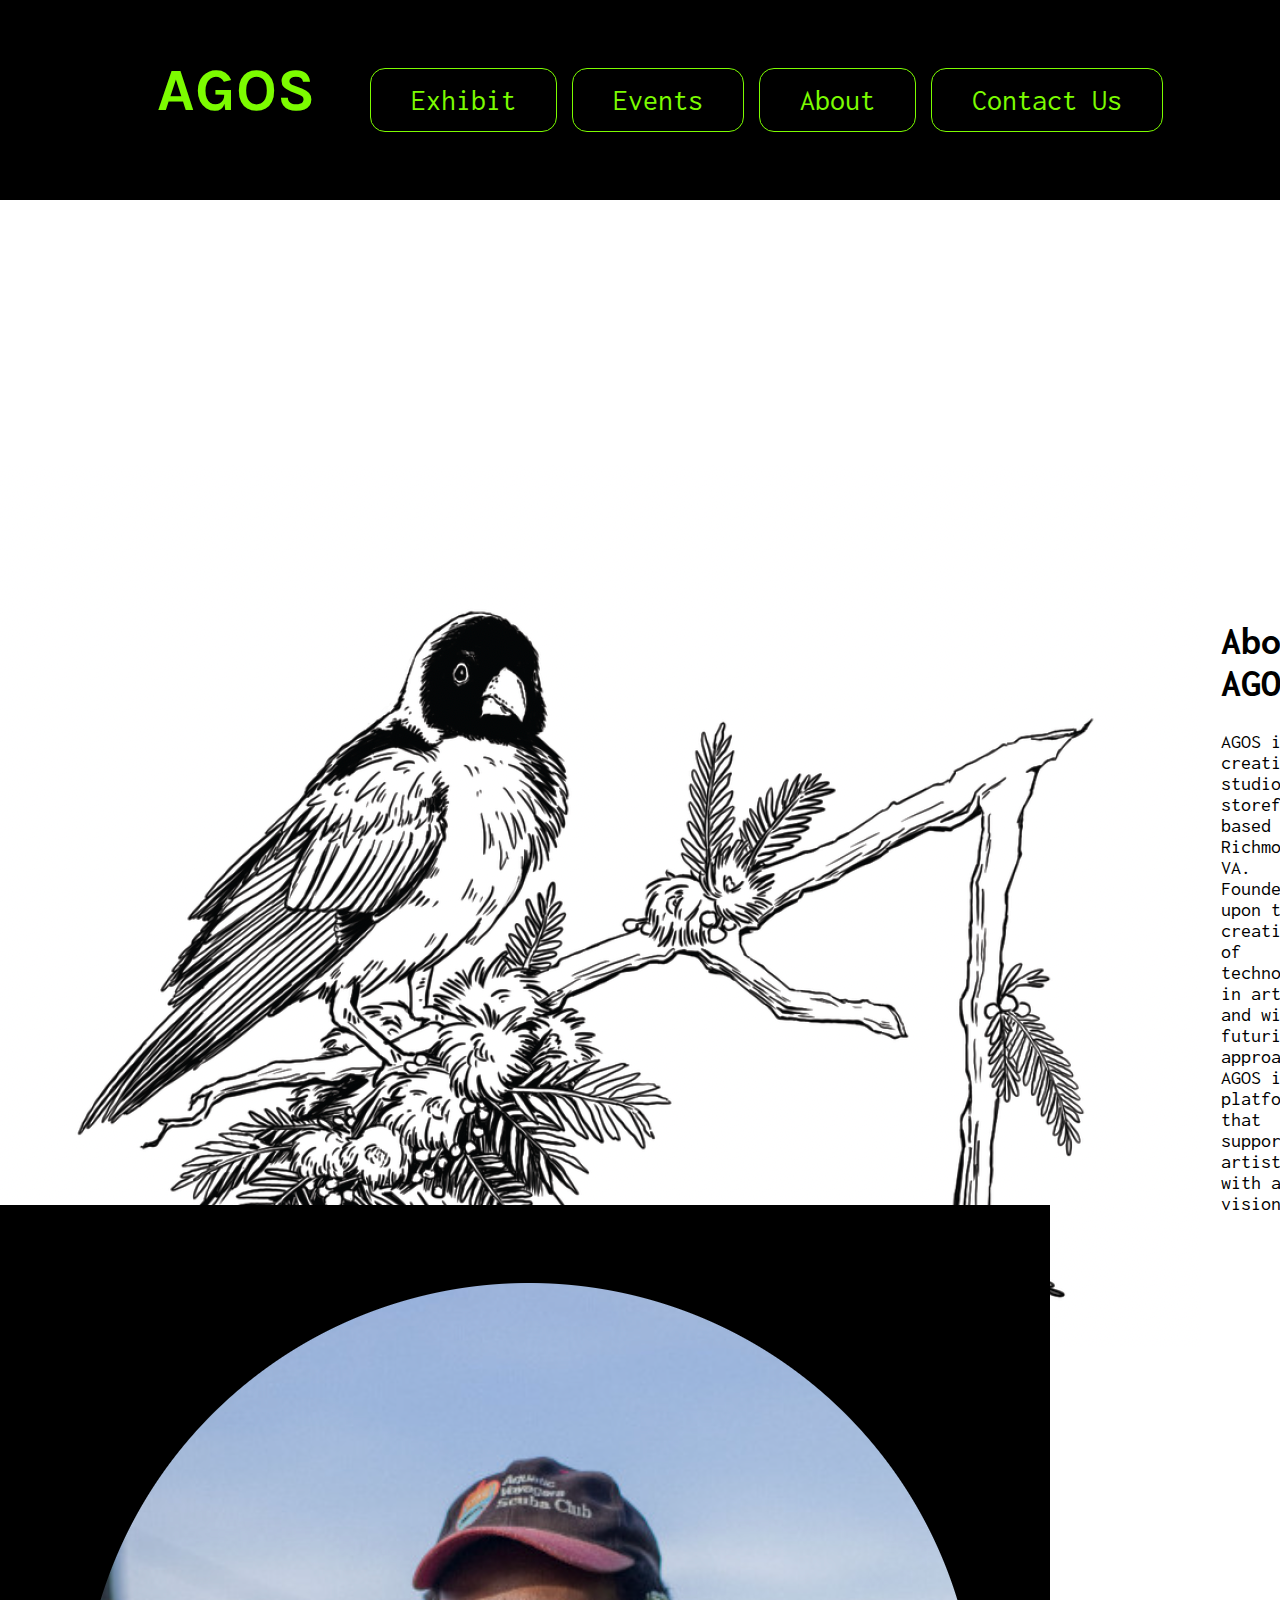
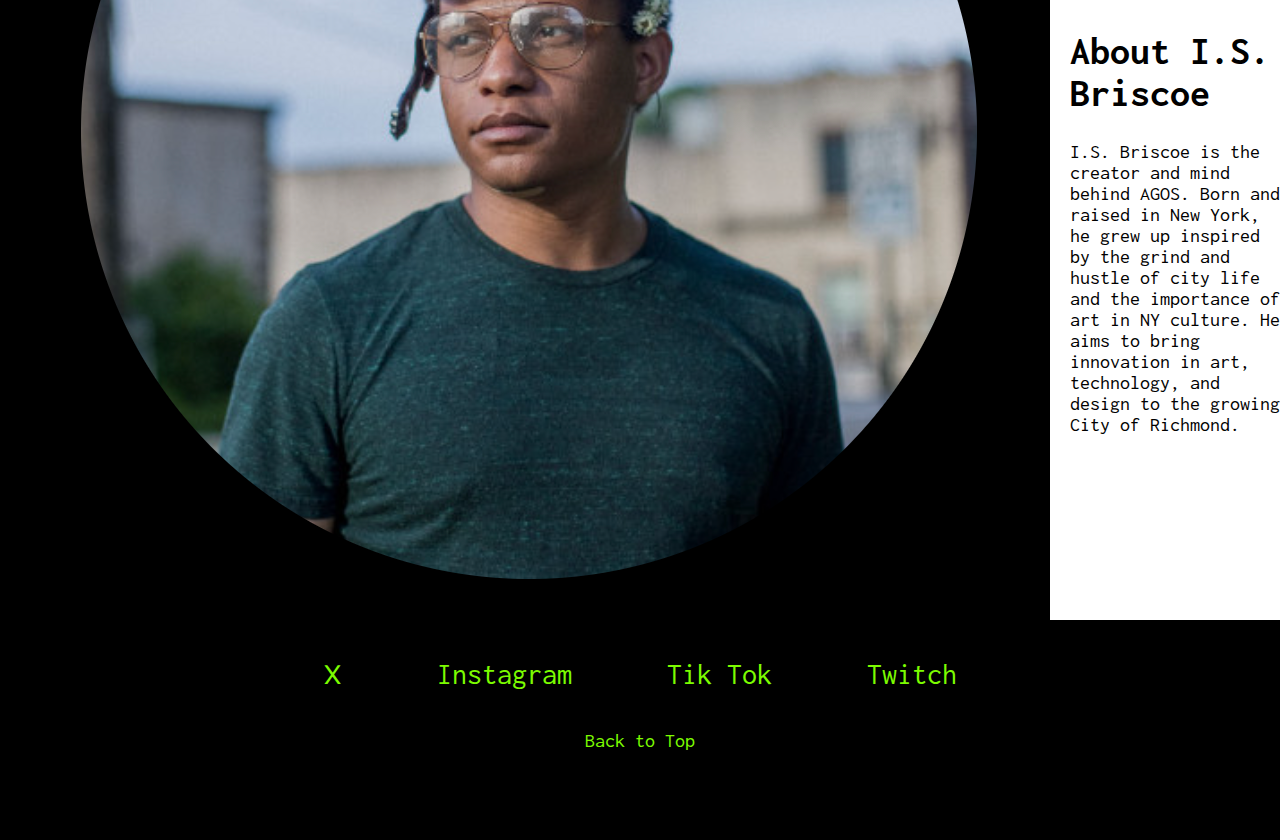
<file: about.html>
<!DOCTYPE html>
<html lang="en">
	<head>
		<title>AGOS About page</title>
		<meta charset="UTF-8">
		<link href="css/about-us.css" rel="stylesheet" type="text/css"/>
        <link rel="preconnect" href="https://fonts.googleapis.com">
        <link rel="preconnect" href="https://fonts.gstatic.com" crossorigin>
        <link href="https://fonts.googleapis.com/css2?family=Inconsolata:wght@200;300;400;500;600;700;800;900&family=Karla:ital,wght@0,200;0,300;0,400;0,500;0,600;0,700;0,800;1,200;1,300;1,400;1,500;1,600;1,700;1,800&display=swap" rel="stylesheet">
    </head>
<body>
		<!-- The navigation includes the company name and site navigation. -->
			<nav>
                <ul> 
                     <li> 
                        <h1 id="top"/h1><a href="index.html">AGOS</a>
                    </li>
                    <li class="nav-text"><a class="hme" href="exhibit.html" tabindex="1">exhibit</a></li> 
                    <li class="nav-text"><a href="events.html" tabindex="2">events</a></li> 
                    <li class="nav-text"><a class="hme" href="about.html" tabindex="3">about</a></li> 
                    <li class="nav-text"><a href="contact-page.html" tabindex="4">contact us</a></li> 
                </ul>
			</nav>
<main>
			<!-- About AGOS -->
   <div class="container">
      <div class="image">
        <img src="images/agoslogo.png">
      </div>
      <div class="text">
        <h1>About AGOS</h1>
        <p> AGOS is a creative studio and storefront based in Richmond, VA. Founded upon the creation of technology in art, and with a futuristic approach. AGOS is a platform that supports artists with a vision.</p>
      </div>
    </div>
    			<!-- About I.S. Briscoe -->
   <div class="container 2">
      <div class="portrait">
        <img src="images/isb.png">
      </div>
      <div class="bio">
        <h1>About I.S. Briscoe</h1>
        <p> I.S. Briscoe is the creator and mind behind AGOS. Born and raised in New York, he grew up inspired by the grind and hustle of city life and the importance of art in NY culture. He aims to bring innovation in art, technology, and design to the growing City of Richmond.</p>
      </div>
    </div>
</main>
    
	<!-- Footer includes the company name, legal info, and social media icon links. -->
    <div class="footer" id="footer">Footer content
	   <ul> 
            <li><a class="hme" href="#" tabindex="1">X</a></li> 
            <li><a href="#" tabindex="2">instagram</a></li> 
            <li><a class="hme" href="#" tabindex="3">tik tok</a></li> 
           <li><a href="#" tabindex="4">twitch</a></li> 
        </ul>
    </div>
    <div class="button"><a href="#top">Back to Top</a></div> 
    </body>
</html>
</file>
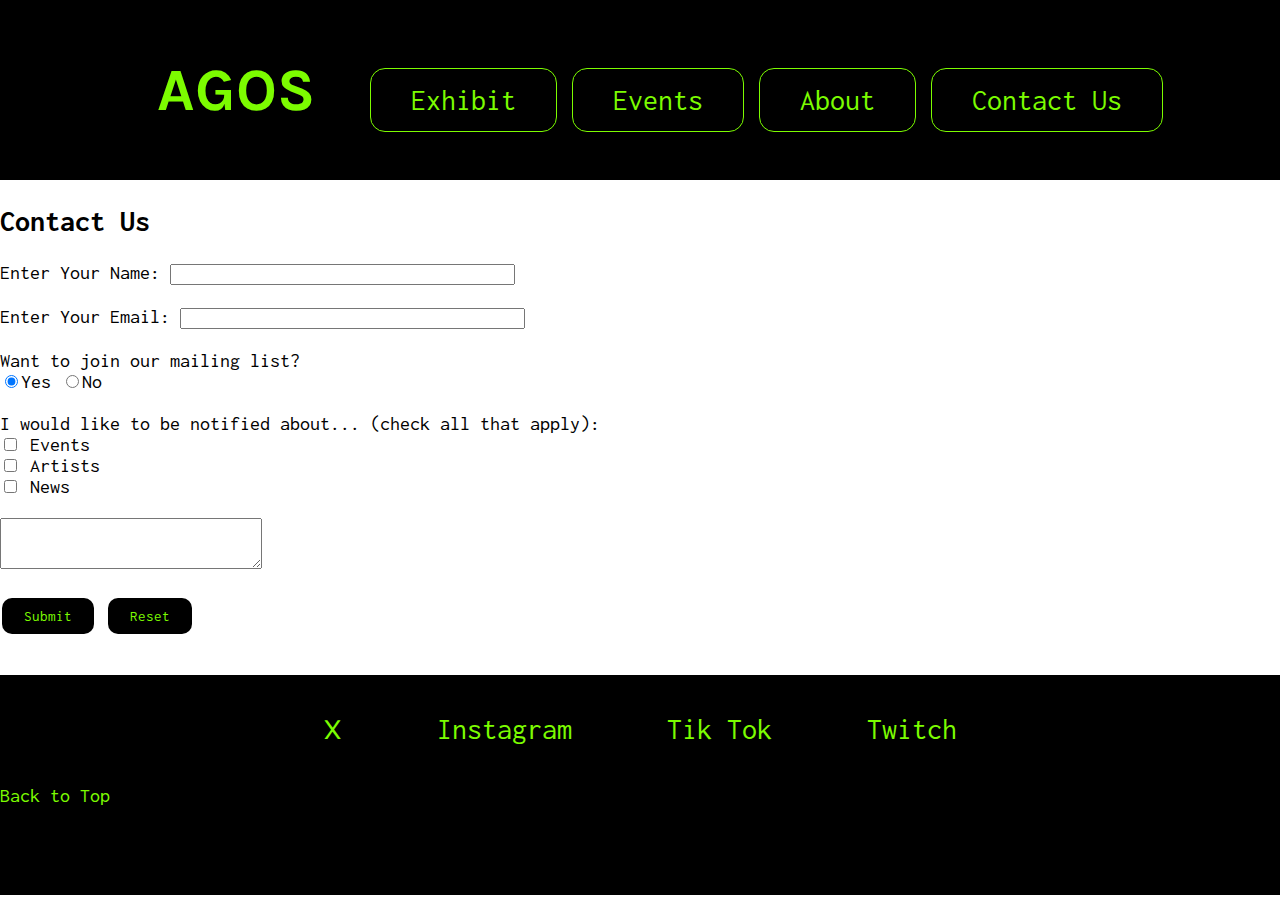
<file: contact-page.html>
<!DOCTYPE html>
<html lang="en">
	<head>
		<title>AGOS Contact Page</title>
		<meta charset="UTF-8">
		<link href="css/contactform.css" rel="stylesheet" type="text/css"/>
        <link rel="preconnect" href="https://fonts.googleapis.com">
        <link rel="preconnect" href="https://fonts.gstatic.com" crossorigin>
        <link href="https://fonts.googleapis.com/css2?family=Inconsolata:wght@200;300;400;500;600;700;800;900&family=Karla:ital,wght@0,200;0,300;0,400;0,500;0,600;0,700;0,800;1,200;1,300;1,400;1,500;1,600;1,700;1,800&display=swap" rel="stylesheet">
    </head>
<body>
		<!-- The navigation includes the company name and site navigation. -->
			<nav>
                <ul> 
                   <li> 
                        <h1 id="top"/h1><a href="index.html">AGOS</a>
                    </li>
                    <li class="nav-text"><a class="hme" href="exhibit.html" tabindex="1">exhibit</a></li> 
                    <li class="nav-text"><a href="events.html" tabindex="2">events</a></li> 
                    <li class="nav-text"><a class="hme" href="about.html" tabindex="3">about</a></li> 
                    <li class="nav-text"><a href="contact-page.html" tabindex="4">contact us</a></li> 
                </ul>
			</nav>
<main>
			<!-- Contact Form -->
   <div>
       <h2>Contact Us</h2>
            <form method="post" action="http://ss1.ciwcertified.com/cgi-bin/process.pl">
            Enter Your Name: <input type="text" name="Name" size="40"/>
            <br/>
            <br/>
                Enter Your Email: <input type="text" name="Email" size="40"/>
            <br/>
            <br/>Want to join our mailing list?
            <br/>
                <input type="radio" name="AddToList" value="yes" checked="checked" />Yes
                <input type="radio" name="AddToList" value="no" />No
            <br/>
            <br/> I would like to be notified about... (check all that apply):
            <br/>
                <input type="checkbox" name="Events" /> Events
            <br/>
                <input type="checkbox" name="Artists" /> Artists
            <br/>
                <input type="checkbox" name="Blogposts" /> News
            <br/>
            <br/>
                <textarea name="comments" cols="30" rows="3">
                </textarea>
            <br/>
            <br/>
                <input type="submit"/>
                <input type="reset"/>
            </form>
    </div>
</main>
	<!-- Footer includes the company name, legal info, and social media icon links. -->
    <div class="footer" id="footer">Footer content
	   <ul> 
            <li><a class="hme" href="#" tabindex="1">X</a></li> 
            <li><a href="#" tabindex="2">instagram</a></li> 
            <li><a class="hme" href="#" tabindex="3">tik tok</a></li> 
           <li><a href="#" tabindex="4">twitch</a></li> 
        </ul>
    </div>
    <div class="button"><a href="#top">Back to Top</a></div> 
    </body>
</html>
</file>
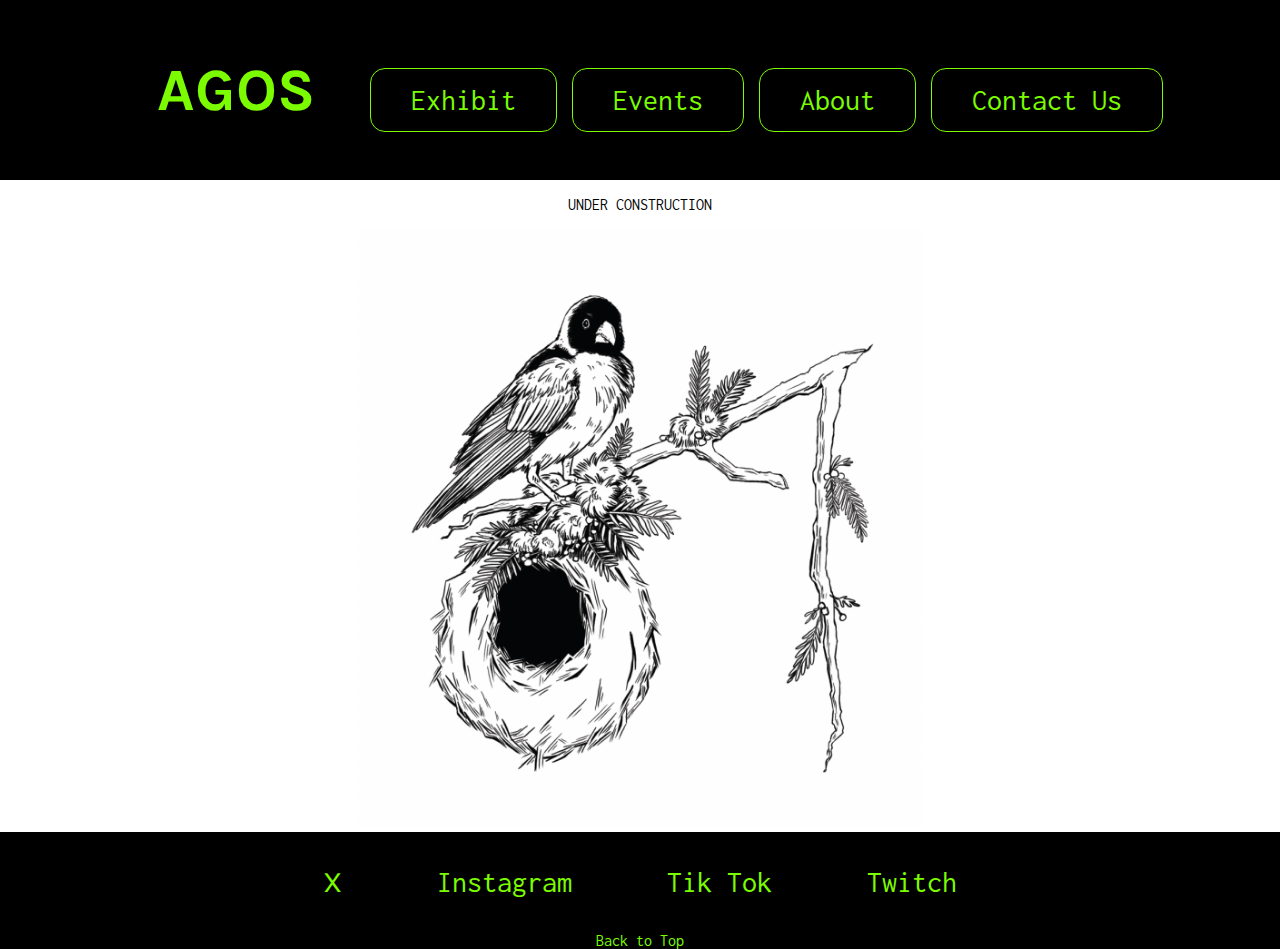
<file: events.html>
<!DOCTYPE html>
<html lang="en">
	<head>
		<title>A Good Operating System</title>
		<meta charset="UTF-8">
		<link href="css/agos.css" rel="stylesheet" type="text/css"/>
        <link rel="preconnect" href="https://fonts.googleapis.com">
        <link rel="preconnect" href="https://fonts.gstatic.com" crossorigin>
        <link href="https://fonts.googleapis.com/css2?family=Inconsolata:wght@200;300;400;500;600;700;800;900&family=Karla:ital,wght@0,200;0,300;0,400;0,500;0,600;0,700;0,800;1,200;1,300;1,400;1,500;1,600;1,700;1,800&display=swap" rel="stylesheet">
    </head>
<body>
		<!-- The navigation includes the company name and site navigation. -->
			<nav>
                <ul> 
                    <li> 
                        <h1 id="top"/h1><a href="index.html">AGOS</a>
                    </li>
                     <li class="nav-text"><a class="hme" href="exhibit.html" tabindex="1">exhibit</a></li> 
                    <li class="nav-text"><a href="events.html" tabindex="2">events</a></li> 
                    <li class="nav-text"><a class="hme" href="about.html" tabindex="3">about</a></li> 
                    <li class="nav-text"><a href="contact-page.html" tabindex="4">contact us</a></li> 
                </ul>
			</nav>
		<!-- The main section includes two smaller sections. -->
<main>
			<!-- Company Logo -->
    <div id="construction">
        <p> UNDER CONSTRUCTION </p>
        <img src="images/agoslogo.png" alt="AGOS logo" height= "600" class="center"/>
    </div>
</main>
	<!-- Footer includes the company name, legal info, and social media icon links. -->
    <div class="footer" id="footer">Footer content
	   <ul> 
            <li><a class="hme" href="#" tabindex="1">X</a></li> 
            <li><a href="#" tabindex="2">instagram</a></li> 
            <li><a class="hme" href="#" tabindex="3">tik tok</a></li> 
           <li><a href="#" tabindex="4">twitch</a></li> 
        </ul>
    </div>
    <div class="button"><a href="#top">Back to Top</a></div> 
    </body>
</html>
</file>
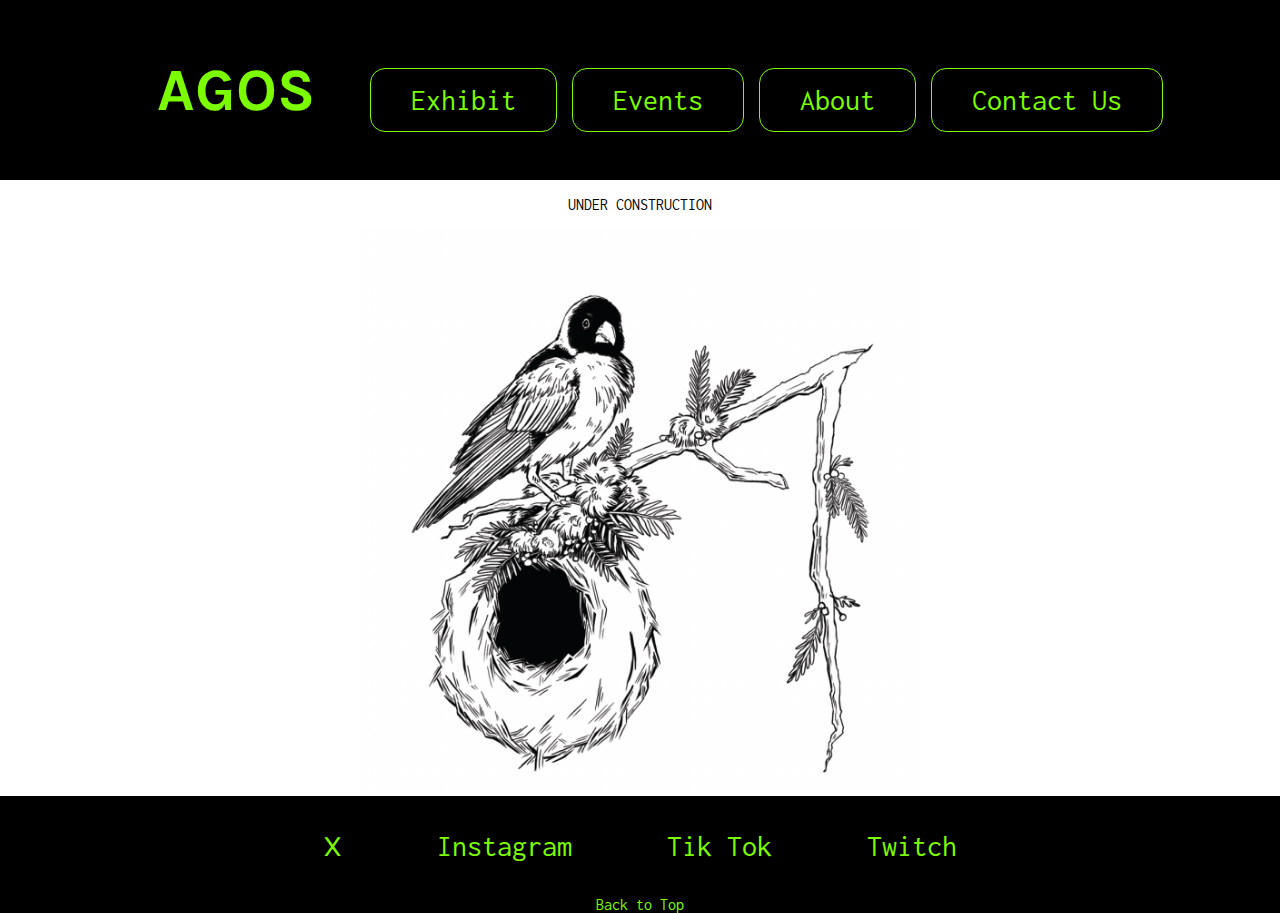
<file: exhibit.html>
<!DOCTYPE html>
<html lang="en">
	<head>
		<title>A Good Operating System</title>
		<meta charset="UTF-8">
		<link href="css/agos.css" rel="stylesheet" type="text/css"/>
        <link rel="preconnect" href="https://fonts.googleapis.com">
        <link rel="preconnect" href="https://fonts.gstatic.com" crossorigin>
        <link href="https://fonts.googleapis.com/css2?family=Inconsolata:wght@200;300;400;500;600;700;800;900&family=Karla:ital,wght@0,200;0,300;0,400;0,500;0,600;0,700;0,800;1,200;1,300;1,400;1,500;1,600;1,700;1,800&display=swap" rel="stylesheet">
    </head>
<body>
		<!-- The navigation includes the company name and site navigation. -->
			<nav>
                <ul> 
                    <li> 
                        <h1 id="top"/h1><a href="index.html">AGOS</a>
                    </li>
                     <li class="nav-text"><a class="hme" href="exhibit.html" tabindex="1">exhibit</a></li> 
                    <li class="nav-text"><a href="events.html" tabindex="2">events</a></li> 
                    <li class="nav-text"><a class="hme" href="about.html" tabindex="3">about</a></li> 
                    <li class="nav-text"><a href="contact-page.html" tabindex="4">contact us</a></li> 
                </ul>
			</nav>
		<!-- The main section includes two smaller sections. -->
<main>
			<!-- Company Logo -->
    <div id="agoslogo">
        <p> UNDER CONSTRUCTION </p>
        <img src="images/agoslogo.png" alt="AGOS logo" height= "600" class="center"/>
    </div>
</main>
	<!-- Footer includes the company name, legal info, and social media icon links. -->
    <div class="footer" id="footer">Footer content
	   <ul> 
            <li><a class="hme" href="#" tabindex="1">X</a></li> 
            <li><a href="#" tabindex="2">instagram</a></li> 
            <li><a class="hme" href="#" tabindex="3">tik tok</a></li> 
           <li><a href="#" tabindex="4">twitch</a></li> 
        </ul>
    </div>
    <div class="button"><a href="#top">Back to Top</a></div> 
    </body>
</html>
</file>
<file: css/about-us.css>
/*STYLE SHEET FOR about.html*/

/* RESET */
{
    margin: 0;
    padding: 0;
    border: 0;
}

nav {			
    background-color: black;
    font-family: 'Inconsolata' monospace; 
    height: 200px;
    
}

body{
    margin: 0;
}

.container {
    display: flex;
    align-items: center;
    justify-content: center;
    display: flex;
    height: 1000px;
  }
  
  .img {
    height:auto;
    width: 500px;
    float: left;
    text-align: left;
  }
  
  .text {
    font-size: 20px;
    padding-left: 20px;
    padding-top: 20%;
    float: right;
  }

.container 2 {
    display: flex;
    align-items: center;
    justify-content: center;
    display: flex;
    height: 1000 px;
  }
  
  .portrait {
    height:1000px;
    width: auto;
    float: left;
    text-align: left;
  }
  
  .bio {
    font-size: 20px;
    padding-left: 20px;
    padding-top: 20%;
    float: right;
  }

 ul { 
    position: relative;
    list-style-type: none; 
    font-size: 20px;
    text-align: center;
    margin: 0; 
    padding: 0; 
    height: 25%; 
    font-style: normal;
    font-family: 'Inconsolata', monospace; 

    } 

li {
    background-color: black;
    color: lawngreen;
    padding: 15px 40px;
    text-align: center;
    text-decoration: none;
    display: inline-block;
    text-transform: capitalize; 
    font-family: 'Inconsolata', monospace;    
}

.nav-text {
    border: 1px solid lawngreen;
    border-radius: 15px;
}

nav, ul, li:first-child {
    font-family: 'Karla', sans-serif;
    font-size: 30px;
}

li,
a:link, a:visited {
    color: lawngreen;
    text-decoration: none;
}

div{
    font-family: 'Inconsolata', monospace;
    font-size: 20px;
    background-color: white;
    height: 460px;
    padding-bottom: 10px;
    
}

.footer {
    position: relative;
    height: 100px;
    bottom:0;
}

.footer,
ul{
    position: relative; 
    bottom:0;
    height: 100px;
    text-align: center;
    background-color: black;
    font-family: 'Inconsolata', monospace; 
}

.button{
    position: relative;
    object-position: center;
    background-color: black;
    margin-bottom: 0;
    height: 100px; 
    text-align: center;
}

input[type=button], input[type=submit], input[type=reset] {
    background-color: black;
    border: none;
    color: lawngreen;
    padding: 10px 22px;
    text-decoration: none;
    margin: 4px 2px;
    cursor: pointer;
    font-family: "Inconsolata";
    font-size: 15px;
    border-radius: 10px;
    bottom: 0;
}
</file>
<file: css/contactform.css>
/*STYLE SHEET FOR contact-page.HTML*/

/* RESET */
{
    margin: 0;
    padding: 0;
    border: 0;
}

nav {			
    background-color: black;
    font-family: 'Inconsolata' monospace; 
}

body{
    margin: 0;
}

 ul { 
    position: relative;
    list-style-type: none; 
    font-size: 20px;
    text-align: center;
    margin: 0; 
    padding: 0; 
    height: 25%; 
    font-style: normal;
    font-family: 'Inconsolata', monospace; 

    } 

li {
    background-color: black;
    color: lawngreen;
    padding: 15px 40px;
    text-align: center;
    text-decoration: none;
    display: inline-block;
    text-transform: capitalize; 
    font-family: 'Inconsolata', monospace;    
}

.nav-text {
    border: 1px solid lawngreen;
    border-radius: 15px;
}

nav, ul, li:first-child {
    font-family: 'Karla', sans-serif;
    font-size: 30px;
}

li,
a:link, a:visited {
    color: lawngreen;
    text-decoration: none;
}

div{
    font-family: 'Inconsolata', monospace;
    font-size: 20px;
    background-color: white;
    height: 460px;
    padding-bottom: 10px;
    
}

.footer{
     position: relative; 
    bottom:0;
    height: 100px
}

.footer,
ul{
    text-align: center;
    background-color: black;
    font-family: 'Inconsolata', monospace; 
}

.button{
    position: relative;
    object-position: center;
    background-color: black;
    margin-bottom: 0;
    height: 100px;    
}

input[type=button], input[type=submit], input[type=reset] {
    background-color: black;
    border: none;
    color: lawngreen;
    padding: 10px 22px;
    text-decoration: none;
    margin: 4px 2px;
    cursor: pointer;
    font-family: "Inconsolata";
    font-size: 15px;
    border-radius: 10px;
}
</file>
<file: css/agos.css>
/*STYLE SHEET FOR AGOS index.HTML*/

/* RESET */
{
    margin: 0;
    padding: 0;
    border: 0;
}

nav {			
    background-color: black;
    font-family: 'Inconsolata', monospace; 
}

body{
    margin: 0;
}

 ul { 
    list-style-type: none; 
    font-size: 20px;
    text-align: center;
    margin: 0; 
    padding: 0; 
    height: 25%; 
    font-style: normal;
    font-family: 'Inconsolata', monospace; 

    } 

li {
    background-color: black;
    color: lawngreen;
    padding: 15px 40px;
    text-align: center;
    text-decoration: none;
    display: inline-block;
    text-transform: capitalize; 
    font-family: 'Inconsolata', monospace;    
}

.nav-text {
    border: 1px solid lawngreen;
    border-radius: 15px;
}

nav, ul, li:first-child {
    font-family: 'Karla', sans-serif;
    font-size: 30px;
}

li,
a:link, a:visited {
    color: lawngreen;
    text-decoration: none;
}

#agoslogo{
    height: 600px;
    background-color: white;
    color: black;
    text-align: center;
    /* outline: 1px solid lawngreen; */
}

div,
p{
    font-family: 'Inconsolata', monospace; 
    text-align: center;
}

#agosvideos{
    background-color: black;
    font-family: 'Inconsolata', monospace; 
    text-align: center;
    width: auto;
}

video{
    position: relative; 
    height: auto;
    width: 100%;
}

.footer{
     position: relative; 
    bottom:0;
    width:100vw;
    height: 100px
}

.footer,
ul{
    text-align: center;
    background-color: black;
    font-family: 'Inconsolata', monospace; 
}

.button{
    position: relative;
    background-color: black;
    margin-bottom: 0;
}
</file>
